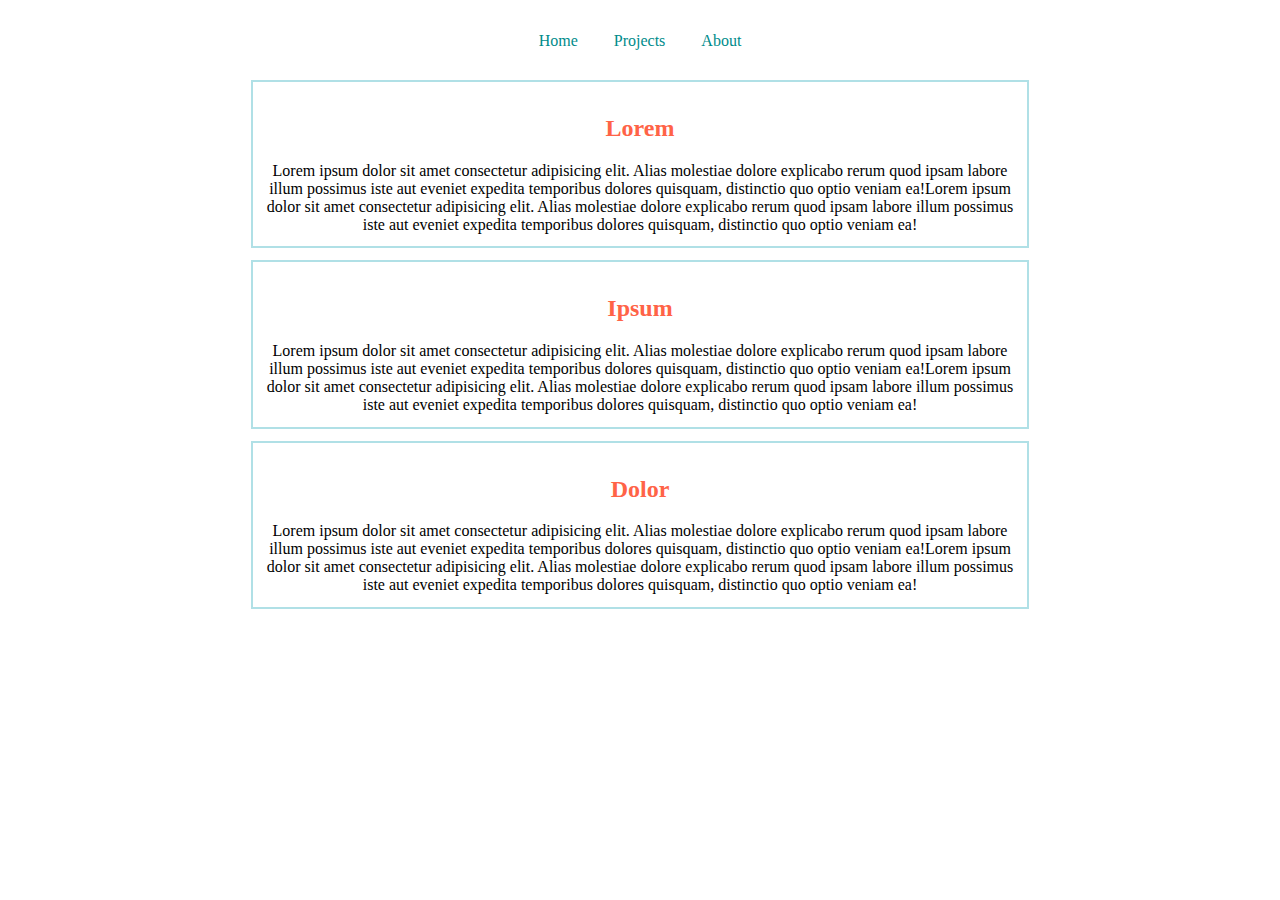
<file: index.html>
<!DOCTYPE html>
<html lang="">
  <head>
    <meta charset="utf-8">
    <title>Home</title>
    <link rel="stylesheet" href="./assets/stylesheet/styles.css">
  </head>
  <body>
    <header>
      <nav>
        <a href="index.html">Home</a>
        <a href="projects.html">Projects</a>
        <a href="about.html">About</a>
      </nav>
    </header>
    <section>
     <article>
      <h2>Lorem</h2>
      <p>Lorem ipsum dolor sit amet consectetur adipisicing elit. Alias molestiae dolore explicabo rerum quod ipsam labore illum possimus iste aut eveniet expedita temporibus dolores quisquam, distinctio quo optio veniam ea!Lorem ipsum dolor sit amet consectetur adipisicing elit. Alias molestiae dolore explicabo rerum quod ipsam labore illum possimus iste aut eveniet expedita temporibus dolores quisquam, distinctio quo optio veniam ea!</p>
     </article>
     <article>
      <h2>Ipsum</h2>
      <p>Lorem ipsum dolor sit amet consectetur adipisicing elit. Alias molestiae dolore explicabo rerum quod ipsam labore illum possimus iste aut eveniet expedita temporibus dolores quisquam, distinctio quo optio veniam ea!Lorem ipsum dolor sit amet consectetur adipisicing elit. Alias molestiae dolore explicabo rerum quod ipsam labore illum possimus iste aut eveniet expedita temporibus dolores quisquam, distinctio quo optio veniam ea!</p>
     </article>
     <article>
      <h2>Dolor</h2>
      <p>Lorem ipsum dolor sit amet consectetur adipisicing elit. Alias molestiae dolore explicabo rerum quod ipsam labore illum possimus iste aut eveniet expedita temporibus dolores quisquam, distinctio quo optio veniam ea!Lorem ipsum dolor sit amet consectetur adipisicing elit. Alias molestiae dolore explicabo rerum quod ipsam labore illum possimus iste aut eveniet expedita temporibus dolores quisquam, distinctio quo optio veniam ea!</p>
     </article>
   

    </section>
  </body>
</html>
</file>
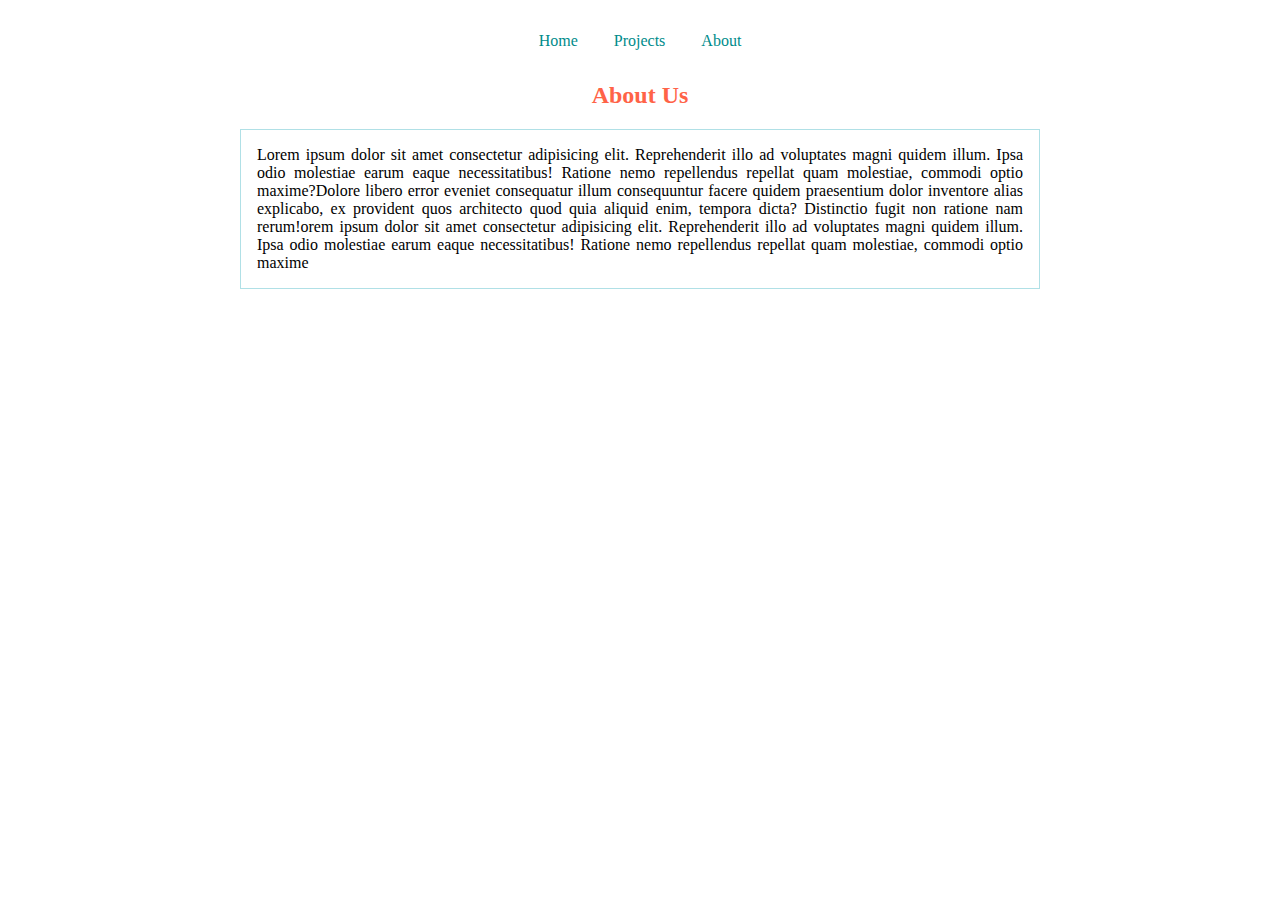
<file: about.html>
<!DOCTYPE html>
<html lang="">
  <head>
    <meta charset="utf-8">
    <title>About</title>
    <link rel="stylesheet" href="./assets/stylesheet/styles.css">
  </head>
  <body>
    <header>
      <nav>
        <a href="index.html">Home</a>
        <a href="projects.html">Projects</a>
        <a href="about.html">About</a>
      </nav>
    </header>
    <section>
      <h2>About Us</h2>
    <p class="about-us">Lorem ipsum dolor sit amet consectetur adipisicing elit. Reprehenderit illo ad voluptates magni quidem illum. Ipsa odio molestiae earum eaque necessitatibus! Ratione nemo repellendus repellat quam molestiae, commodi optio maxime?Dolore libero error eveniet consequatur illum consequuntur facere quidem praesentium dolor inventore alias explicabo, ex provident quos architecto quod quia aliquid enim, tempora dicta? Distinctio fugit non ratione nam rerum!orem ipsum dolor sit amet consectetur adipisicing elit. Reprehenderit illo ad voluptates magni quidem illum. Ipsa odio molestiae earum eaque necessitatibus! Ratione nemo repellendus repellat quam molestiae, commodi optio maxime</p>
    </section>
  </body>
</html>
</file>
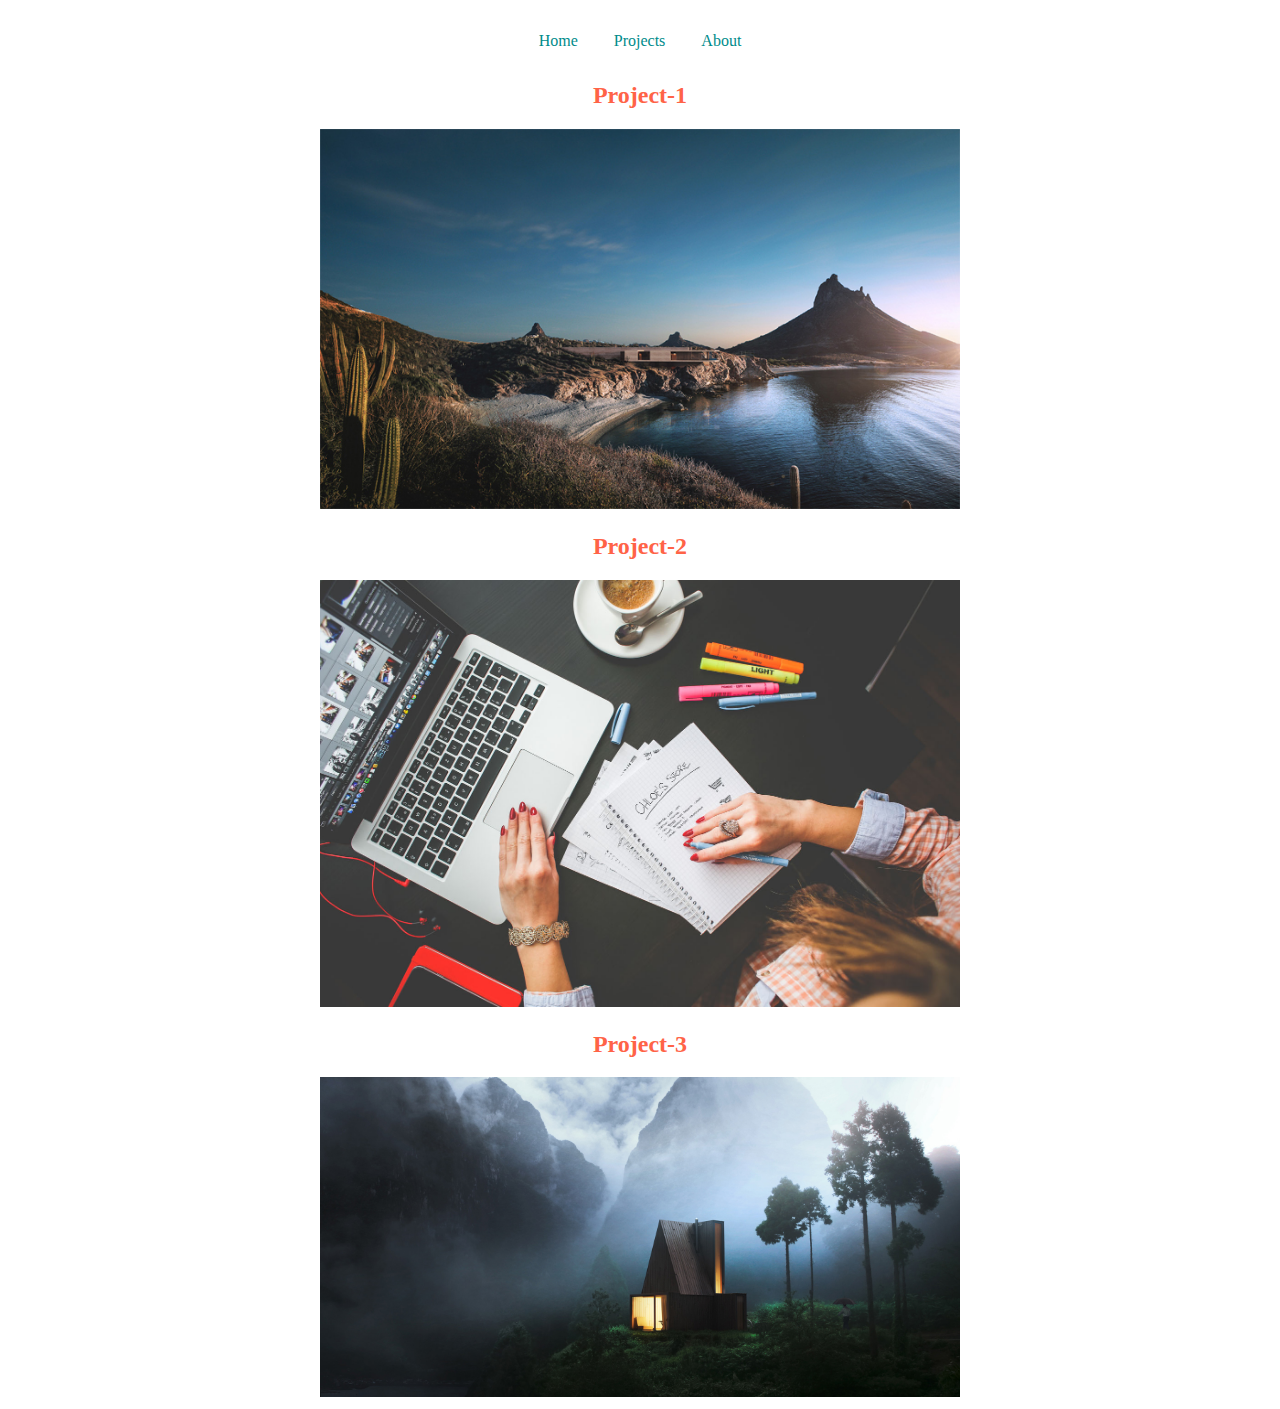
<file: projects.html>
<!DOCTYPE html>
<html lang="">
  <head>
    <meta charset="utf-8">
    <title>Projects</title>
    <link rel="stylesheet" href="./assets/stylesheet/styles.css">
  </head>
  <body>
    <header>
      <nav>
        <a href="index.html">Home</a>
        <a href="projects.html">Projects</a>
        <a href="about.html">About</a>
      </nav>
    </header>
    <section>
      <h2>Project-1</h2>
      <img src="./assets/media/counterback.jpeg" alt="counterback">
      <h2>Project-2</h2>
      <img src="./assets/media/education-img.jpeg" alt="education-img">
      <h2>Project-3</h2>
    <img src="./assets/media/footer.jpeg" alt="dark-scenary">
    </section>
  </body>
</html>
</file>
<file: assets/stylesheet/styles.css>
body{
    text-align: center;
}
h1{
    color:darkcyan;
}
h2{
    color:tomato;
}
h3{
    color:darkslateblue;
}
header{
    margin:2rem 0;
}
a{
    text-decoration: none;
    margin: 1rem;
    color:darkcyan;
}
a:hover{
    color:black;
}
a:active{
    color:red;
}

section{
    max-width: 800px;
    margin:0 auto;
}

article{
    margin:1rem 0.8rem;
   padding: 0.8rem;
    box-shadow: 0 0 0 2px powderblue;
}
p{
   
    margin: 0 auto;
}

img{
    box-sizing: border-box;
    width:80%;
}

.about-us{
    border:1px solid powderblue;
    padding:1rem;
    text-align: justify;
}
</file>
